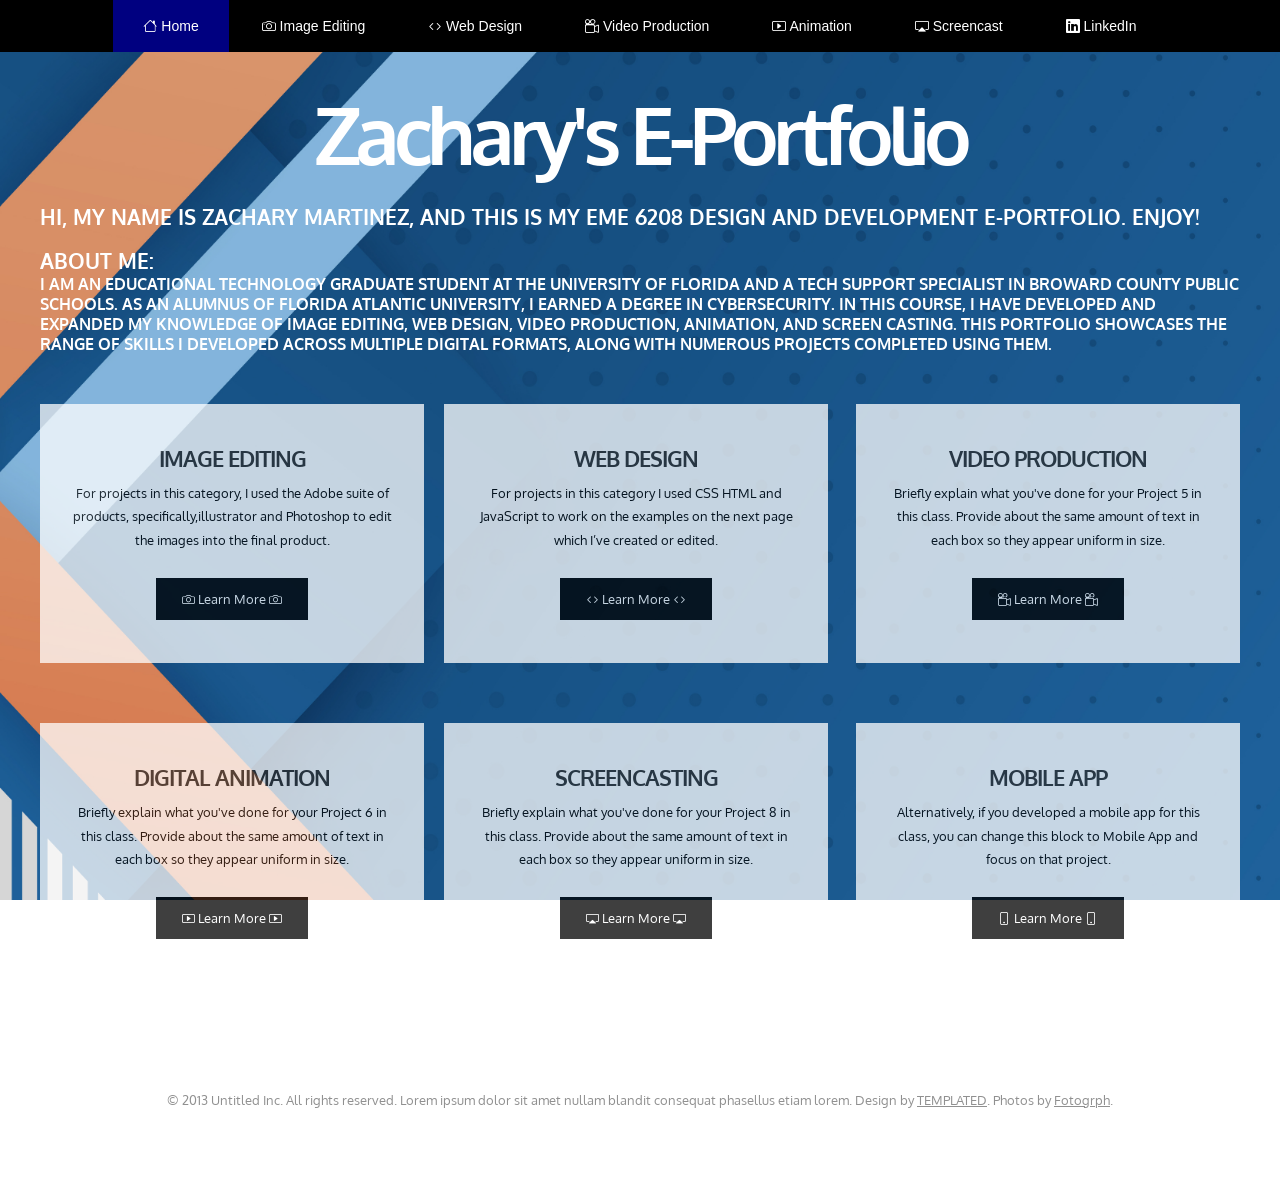
<file: index.html>
<!DOCTYPE html PUBLIC "-//W3C//DTD XHTML 1.0 Strict//EN" "http://www.w3.org/TR/xhtml1/DTD/xhtml1-strict.dtd">


<!--
Design by TEMPLATED
http://templated.co
Released for free under the Creative Commons Attribution License
Name       : Vestibule 
Description: A two-column, fixed-width design with dark color scheme.
Version    : 1.0
Released   : 20130406
-->

<!-- Comments are in ALL CAPS -->


<html xmlns="http://www.w3.org/1999/xhtml">
<head>
<meta name="keywords" content="" />
<meta name="description" content="" />
<meta http-equiv="content-type" content="text/html; charset=utf-8" />

<!-- SET THE PAGE TITLE INSIDE THE TITLE TAGS BELOW -->
<title>Zachary's E-Portfolio</title>

<link href="http://fonts.googleapis.com/css?family=Oxygen:400,700,300" rel="stylesheet" type="text/css" />
  <link rel="stylesheet" href="https://cdn.jsdelivr.net/npm/bootstrap-icons@1.13.2/font/bootstrap-icons.min.css">
<link href="style.css" rel="stylesheet" type="text/css" media="screen" />

</head>

<body>
<div id="wrapper">
<!-- START OF THE NAVIGATION SECTION.  DO NOT CHANGE ANYTHING ABOVE THIS LINE EXCEPT TO SET THE TITLE. -->


	<div id="menu-wrapper">
		<div id="menu" class="container">
			<ul>
				<!-- NAVIGATION MENU.  THERE SHOULD BE ONE LIST ITEM FOR EACH BUTTON IN YOUR NAVIGATION BAR. -->
                <!-- REPLACE THE # IN THE LINK WITH THE FILE NAME OF THE APPROPRIATE PAGE.  -->
                <li class="current_page_item"><a href="index.html"><i class="bi bi-house"></i> Home</a></li>
				<li><a href="repairIE.html"><i class="bi bi-camera"></i> Image Editing</a></li>
				<li><a href="repairWD.html"><i class="bi bi-code"></i> Web Design</a></li>
				<li><a href="repairVP.html"><i class="bi bi-camera-reels"></i> Video Production</a></li>
				<li><a href="repairANI.htmll"><i class="bi bi-play-btn"></i> Animation</a></li>
				<li><a href="screencast.html"><i class="bi bi-cast"></i> Screencast</a></li>
       			<li><a href="https://www.linkedin.com/in/zachary-martinez-782016259"><i class="bi bi-linkedin"></i> LinkedIn</a></li>
			</ul>
		</div>
	</div>
	<div id="logo" class="container">
		<!-- THIS IS WHERE YOU CUSTOMIZE THE HEADER FOR EACH PAGE. -->
        <h1>Zachary's E-Portfolio</h1>
		<!-- THIS IS WHERE YOU CUSTOMIZE THE SUBHEADER FOR EACH PAGE. -->
        <h2>Hi, my name is Zachary Martinez, and this is my EME 6208 design and development e-portfolio. Enjoy!</h2>
	</div>
	<div id="page" class="container">
		<div>
			<div class="entry">
				<!-- THIS IS WHERE YOU CUSTOMIZE THE INTRODUCTORY PARAGRAPH FOR EACH PAGE. -->
                <h2>About Me:</h2><h3>I am an educational technology graduate student at the University of Florida and a tech support specialist in Broward County Public Schools. As an alumnus of Florida Atlantic University, I earned a degree in cybersecurity. In this course, I have developed and expanded my knowledge of image editing, web design, video production, animation, and screen casting. This portfolio showcases the range of skills I developed across multiple digital formats, along with numerous projects completed using them.</h3>
			</div>
		</div>
	</div>
    
    
<!-- END OF THE NAVIGATION SECTION. -->

<!-- START OF THE CONTENT SECTION. -->

<!-- ON OTHER PAGES, LIKE THE PROJECT PAGES, YOU WILL TAKE OUT EVERYTHING BETWEEN HERE AND THE END OF THE CONTENT SECTION AND REPLACE IT WITH THE PROJECT CONTENT. -->
    
    
    
    
	<div id="three-column" class="container">
		<div class="tbox1">
			<div class="box-style">
				<div class="content">
					
					<h2>Image Editing</h2>
					<p>For projects in this category, I used the Adobe suite of products, specifically,illustrator and Photoshop to edit the images into the final product.</p>
					<a href="repairIE.html" class="button"><i class="bi bi-camera"></i> Learn More <i class="bi bi-camera"></i></a>
				</div>
			</div>
		</div>
		<div class="tbox2">
			<div class="box-style">
				<div class="content">
					<h2>Web Design</h2>
					<p>For projects in this category I used CSS HTML and JavaScript to work on the examples on the next page which I’ve created or edited.</p>
					<a href="repairWD.html" class="button"> <i class="bi bi-code"></i> Learn More <i class="bi bi-code"></i></a>
				</div>
			</div>
		</div>
		<div class="tbox3">
			<div class="box-style">
				<div class="content">
					<h2>Video Production</h2>
					<p>Briefly explain what you've done for your Project 5 in this class. Provide about the same amount of text in each box so they appear uniform in size.</p>
					<a href="repairVP.html" class="button"><i class="bi bi-camera-reels"></i> Learn More <i class="bi bi-camera-reels"></i></a>
				</div>
			</div>
		</div>
	</div>
	<div id="three-column" class="container">
		<div class="tbox1">
			<div class="box-style">
				<div class="content">
					<h2>Digital Animation</h2>
					<p>Briefly explain what you've done for your Project 6 in this class. Provide about the same amount of text in each box so they appear uniform in size.</p>
					<a href="repairANI.html" class="button"><i class="bi bi-play-btn"></i> Learn More <i class="bi bi-play-btn"></i></a>
				</div>
			</div>
		</div>
		<div class="tbox2">
			<div class="box-style">
				<div class="content">
					<h2>Screencasting</h2>
					<p>Briefly explain what you've done for your Project 8 in this class. Provide about the same amount of text in each box so they appear uniform in size.</p>
					<a href="screencast.html" class="button"><i class="bi bi-cast"></i> Learn More <i class="bi bi-cast"></i></a>
				</div>
			</div>
		</div>
		<div class="tbox3">
			<div class="box-style">
				<div class="content">
					<h2>Mobile App</h2>
					<p>Alternatively, if you developed a mobile app for this class, you can change this block to Mobile App and focus on that project.</p>
				<a href="repair.html" class="button"><i class="bi bi-phone"></i> Learn More <i class="bi bi-phone"></i></a>
				</div>
			</div>
		</div>
	</div>	
<!--<div id="three-column" class="container">
		<div class="tbox1">
			<div class="box-style">
				<div class="content">
					<h2>TBD</h2>
					<p>TBD.</p>
					<a href="repair.html" class="button">Learn More</a>
				</div>
			</div>
		</div>
    <div class="tbox2">
			<div class="box-style">
				<div class="content">
					<<h2>TBD</h2>
					<p>TBD.</p>
					<a href="repair.html" class="button">Learn More</a>
				</div>
			</div>
		</div>
  <div class="tbox3">
			<div class="box-style">
				<div class="content">
					<h2>TBD</h2>
					<p>TBD.</p>
				<a href="repair.html" class="button">Learn More</a>
				</div>
			</div>
		</div>
	</div>	
  -->
    
    
<!-- END OF THE CONTENT SECTION.  BELOW YOU CAN CUSTOMIZE YOUR FOOTER. -->
</div>

<div id="footer">
	<!-- START FOOTER -->
	<p>© 2013 Untitled Inc. All rights reserved. Lorem ipsum dolor sit amet nullam blandit consequat phasellus etiam lorem. Design by <a href="http://templated.co" rel="nofollow">TEMPLATED</a>.  Photos by <a href="http://fotogrph.com/">Fotogrph</a>.</p>
    <!-- END FOOTER -->
</div>

</body>
</html>
</file>
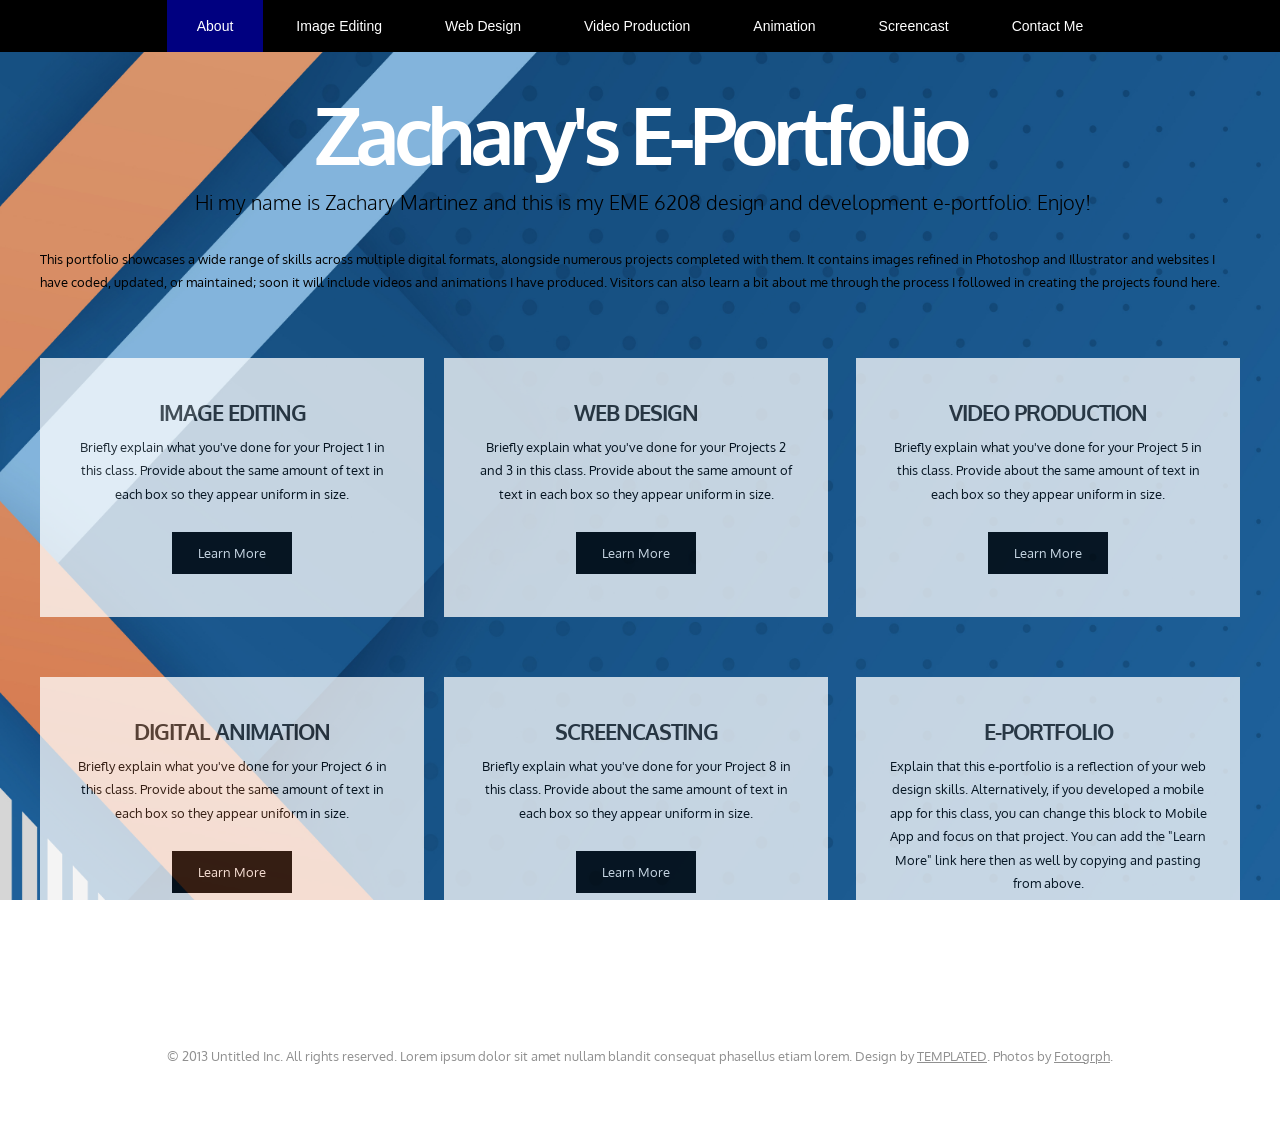
<file: index (1).html>
<!DOCTYPE html PUBLIC "-//W3C//DTD XHTML 1.0 Strict//EN" "http://www.w3.org/TR/xhtml1/DTD/xhtml1-strict.dtd">


<!--
Design by TEMPLATED
http://templated.co
Released for free under the Creative Commons Attribution License
Name       : Vestibule 
Description: A two-column, fixed-width design with dark color scheme.
Version    : 1.0
Released   : 20130406
-->

<!-- Comments are in ALL CAPS -->


<html xmlns="http://www.w3.org/1999/xhtml">
<head>
<meta name="keywords" content="" />
<meta name="description" content="" />
<meta http-equiv="content-type" content="text/html; charset=utf-8" />

<!-- SET THE PAGE TITLE INSIDE THE TITLE TAGS BELOW -->
<title>Zachary's E-Portfolio</title>

<link href="http://fonts.googleapis.com/css?family=Oxygen:400,700,300" rel="stylesheet" type="text/css" />
<link href="style.css" rel="stylesheet" type="text/css" media="screen" />
</head>

<body>
<div id="wrapper">
<!-- START OF THE NAVIGATION SECTION.  DO NOT CHANGE ANYTHING ABOVE THIS LINE EXCEPT TO SET THE TITLE. -->


	<div id="menu-wrapper">
		<div id="menu" class="container">
			<ul>
				<!-- NAVIGATION MENU.  THERE SHOULD BE ONE LIST ITEM FOR EACH BUTTON IN YOUR NAVIGATION BAR. -->
                <!-- REPLACE THE # IN THE LINK WITH THE FILE NAME OF THE APPROPRIATE PAGE.  -->
                <li class="current_page_item"><a href="index.html">About</a></li>
				<li><a href="image.html">Image Editing</a></li>
				<li><a href="web.html">Web Design</a></li>
				<li><a href="video.html">Video Production</a></li>
				<li><a href="animation.html">Animation</a></li>
				<li><a href="screencast.html">Screencast</a></li>
				<li><a href="contact.html">Contact Me</a></li>
			</ul>
		</div>
	</div>
	<div id="logo" class="container">
		<!-- THIS IS WHERE YOU CUSTOMIZE THE HEADER FOR EACH PAGE. -->
        <h1>Zachary's E-Portfolio</h1>
		<!-- THIS IS WHERE YOU CUSTOMIZE THE SUBHEADER FOR EACH PAGE. -->
        <p>Hi my name is Zachary Martinez and this is my EME 6208 design and development e-portfolio. Enjoy!</p>
	</div>
	<div id="page" class="container">
		<div>
			<div class="entry">
				<!-- THIS IS WHERE YOU CUSTOMIZE THE INTRODUCTORY PARAGRAPH FOR EACH PAGE. -->
                <p>This portfolio showcases a wide range of skills across multiple digital formats, alongside numerous projects completed with them. It contains images refined in Photoshop and Illustrator and websites I have coded, updated, or maintained; soon it will include videos and animations I have produced. Visitors can also learn a bit about me through the process I followed in creating the projects found here. </p>
			</div>
		</div>
	</div>
    
    
<!-- END OF THE NAVIGATION SECTION. -->

<!-- START OF THE CONTENT SECTION. -->

<!-- ON OTHER PAGES, LIKE THE PROJECT PAGES, YOU WILL TAKE OUT EVERYTHING BETWEEN HERE AND THE END OF THE CONTENT SECTION AND REPLACE IT WITH THE PROJECT CONTENT. -->
    
    
    
    
	<div id="three-column" class="container">
		<div class="tbox1">
			<div class="box-style">
				<div class="content">
					
					<h2>Image Editing</h2>
					<p>Briefly explain what you've done for your Project 1 in this class. Provide about the same amount of text in each box so they appear uniform in size.</p>
					<a href="image.html" class="button">Learn More</a>
				</div>
			</div>
		</div>
		<div class="tbox2">
			<div class="box-style">
				<div class="content">
					<h2>Web Design</h2>
					<p>Briefly explain what you've done for your Projects 2 and 3 in this class. Provide about the same amount of text in each box so they appear uniform in size.</p>
					<a href="web.html" class="button">Learn More</a>
				</div>
			</div>
		</div>
		<div class="tbox3">
			<div class="box-style">
				<div class="content">
					<h2>Video Production</h2>
					<p>Briefly explain what you've done for your Project 5 in this class. Provide about the same amount of text in each box so they appear uniform in size.</p>
					<a href="repair.html" class="button">Learn More</a>
				</div>
			</div>
		</div>
	</div>
	<div id="three-column" class="container">
		<div class="tbox1">
			<div class="box-style">
				<div class="content">
					<h2>Digital Animation</h2>
					<p>Briefly explain what you've done for your Project 6 in this class. Provide about the same amount of text in each box so they appear uniform in size.</p>
					<a href="repair.html" class="button">Learn More</a>
				</div>
			</div>
		</div>
		<div class="tbox2">
			<div class="box-style">
				<div class="content">
					<h2>Screencasting</h2>
					<p>Briefly explain what you've done for your Project 8 in this class. Provide about the same amount of text in each box so they appear uniform in size.</p>
					<a href="repair.html" class="button">Learn More</a>
				</div>
			</div>
		</div>
		<div class="tbox3">
			<div class="box-style">
				<div class="content">
					<h2>E-Portfolio</h2>
					<p>Explain that this e-portfolio is a reflection of your web design skills. Alternatively, if you developed a mobile app for this class, you can change this block to Mobile App and focus on that project. You can add the "Learn More" link here then as well by copying and pasting from above.</p>
				
				</div>
			</div>
		</div>
	</div>	
    
    
    
    
    
<!-- END OF THE CONTENT SECTION.  BELOW YOU CAN CUSTOMIZE YOUR FOOTER. -->
</div>

<div id="footer">
	<!-- START FOOTER -->
	<p>© 2013 Untitled Inc. All rights reserved. Lorem ipsum dolor sit amet nullam blandit consequat phasellus etiam lorem. Design by <a href="http://templated.co" rel="nofollow">TEMPLATED</a>.  Photos by <a href="http://fotogrph.com/">Fotogrph</a>.</p>
    <!-- END FOOTER -->
</div>

</body>
</html>
</file>
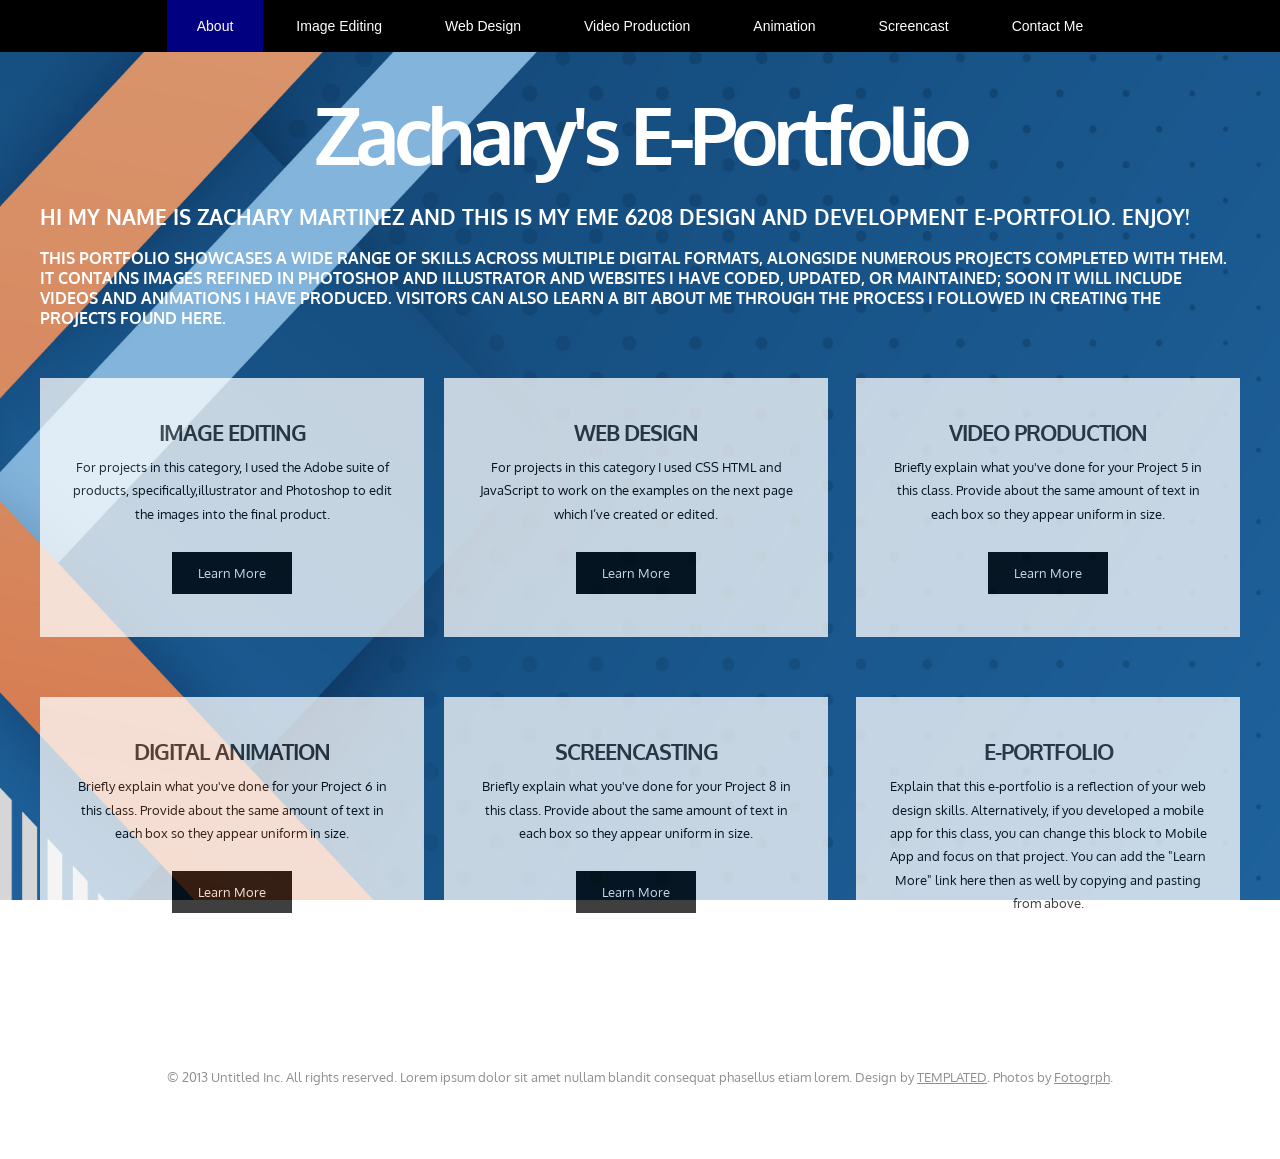
<file: index (2).html>
<!DOCTYPE html PUBLIC "-//W3C//DTD XHTML 1.0 Strict//EN" "http://www.w3.org/TR/xhtml1/DTD/xhtml1-strict.dtd">


<!--
Design by TEMPLATED
http://templated.co
Released for free under the Creative Commons Attribution License
Name       : Vestibule 
Description: A two-column, fixed-width design with dark color scheme.
Version    : 1.0
Released   : 20130406
-->

<!-- Comments are in ALL CAPS -->


<html xmlns="http://www.w3.org/1999/xhtml">
<head>
<meta name="keywords" content="" />
<meta name="description" content="" />
<meta http-equiv="content-type" content="text/html; charset=utf-8" />

<!-- SET THE PAGE TITLE INSIDE THE TITLE TAGS BELOW -->
<title>Zachary's E-Portfolio</title>

<link href="http://fonts.googleapis.com/css?family=Oxygen:400,700,300" rel="stylesheet" type="text/css" />
<link href="style.css" rel="stylesheet" type="text/css" media="screen" />
</head>

<body>
<div id="wrapper">
<!-- START OF THE NAVIGATION SECTION.  DO NOT CHANGE ANYTHING ABOVE THIS LINE EXCEPT TO SET THE TITLE. -->


	<div id="menu-wrapper">
		<div id="menu" class="container">
			<ul>
				<!-- NAVIGATION MENU.  THERE SHOULD BE ONE LIST ITEM FOR EACH BUTTON IN YOUR NAVIGATION BAR. -->
                <!-- REPLACE THE # IN THE LINK WITH THE FILE NAME OF THE APPROPRIATE PAGE.  -->
                <li class="current_page_item"><a href="index.html">About</a></li>
				<li><a href="image.html">Image Editing</a></li>
				<li><a href="web.html">Web Design</a></li>
				<li><a href="video.html">Video Production</a></li>
				<li><a href="animation.html">Animation</a></li>
				<li><a href="screencast.html">Screencast</a></li>
				<li><a href="contact.html">Contact Me</a></li>
			</ul>
		</div>
	</div>
	<div id="logo" class="container">
		<!-- THIS IS WHERE YOU CUSTOMIZE THE HEADER FOR EACH PAGE. -->
        <h1>Zachary's E-Portfolio</h1>
		<!-- THIS IS WHERE YOU CUSTOMIZE THE SUBHEADER FOR EACH PAGE. -->
        <h2>Hi my name is Zachary Martinez and this is my EME 6208 design and development e-portfolio. Enjoy!</h2>
	</div>
	<div id="page" class="container">
		<div>
			<div class="entry">
				<!-- THIS IS WHERE YOU CUSTOMIZE THE INTRODUCTORY PARAGRAPH FOR EACH PAGE. -->
                <h3>This portfolio showcases a wide range of skills across multiple digital formats, alongside numerous projects completed with them. It contains images refined in Photoshop and Illustrator and websites I have coded, updated, or maintained; soon it will include videos and animations I have produced. Visitors can also learn a bit about me through the process I followed in creating the projects found here. </h3>
			</div>
		</div>
	</div>
    
    
<!-- END OF THE NAVIGATION SECTION. -->

<!-- START OF THE CONTENT SECTION. -->

<!-- ON OTHER PAGES, LIKE THE PROJECT PAGES, YOU WILL TAKE OUT EVERYTHING BETWEEN HERE AND THE END OF THE CONTENT SECTION AND REPLACE IT WITH THE PROJECT CONTENT. -->
    
    
    
    
	<div id="three-column" class="container">
		<div class="tbox1">
			<div class="box-style">
				<div class="content">
					
					<h2>Image Editing</h2>
					<p>For projects in this category, I used the Adobe suite of products, specifically,illustrator and Photoshop to edit the images into the final product.</p>
					<a href="image.html" class="button">Learn More</a>
				</div>
			</div>
		</div>
		<div class="tbox2">
			<div class="box-style">
				<div class="content">
					<h2>Web Design</h2>
					<p>For projects in this category I used CSS HTML and JavaScript to work on the examples on the next page which I’ve created or edited.</p>
					<a href="web.html" class="button">Learn More</a>
				</div>
			</div>
		</div>
		<div class="tbox3">
			<div class="box-style">
				<div class="content">
					<h2>Video Production</h2>
					<p>Briefly explain what you've done for your Project 5 in this class. Provide about the same amount of text in each box so they appear uniform in size.</p>
					<a href="repair.html" class="button">Learn More</a>
				</div>
			</div>
		</div>
	</div>
	<div id="three-column" class="container">
		<div class="tbox1">
			<div class="box-style">
				<div class="content">
					<h2>Digital Animation</h2>
					<p>Briefly explain what you've done for your Project 6 in this class. Provide about the same amount of text in each box so they appear uniform in size.</p>
					<a href="repair.html" class="button">Learn More</a>
				</div>
			</div>
		</div>
		<div class="tbox2">
			<div class="box-style">
				<div class="content">
					<h2>Screencasting</h2>
					<p>Briefly explain what you've done for your Project 8 in this class. Provide about the same amount of text in each box so they appear uniform in size.</p>
					<a href="repair.html" class="button">Learn More</a>
				</div>
			</div>
		</div>
		<div class="tbox3">
			<div class="box-style">
				<div class="content">
					<h2>E-Portfolio</h2>
					<p>Explain that this e-portfolio is a reflection of your web design skills. Alternatively, if you developed a mobile app for this class, you can change this block to Mobile App and focus on that project. You can add the "Learn More" link here then as well by copying and pasting from above.</p>
				
				</div>
			</div>
		</div>
	</div>	
    
    
    
    
    
<!-- END OF THE CONTENT SECTION.  BELOW YOU CAN CUSTOMIZE YOUR FOOTER. -->
</div>

<div id="footer">
	<!-- START FOOTER -->
	<p>© 2013 Untitled Inc. All rights reserved. Lorem ipsum dolor sit amet nullam blandit consequat phasellus etiam lorem. Design by <a href="http://templated.co" rel="nofollow">TEMPLATED</a>.  Photos by <a href="http://fotogrph.com/">Fotogrph</a>.</p>
    <!-- END FOOTER -->
</div>

</body>
</html>
</file>
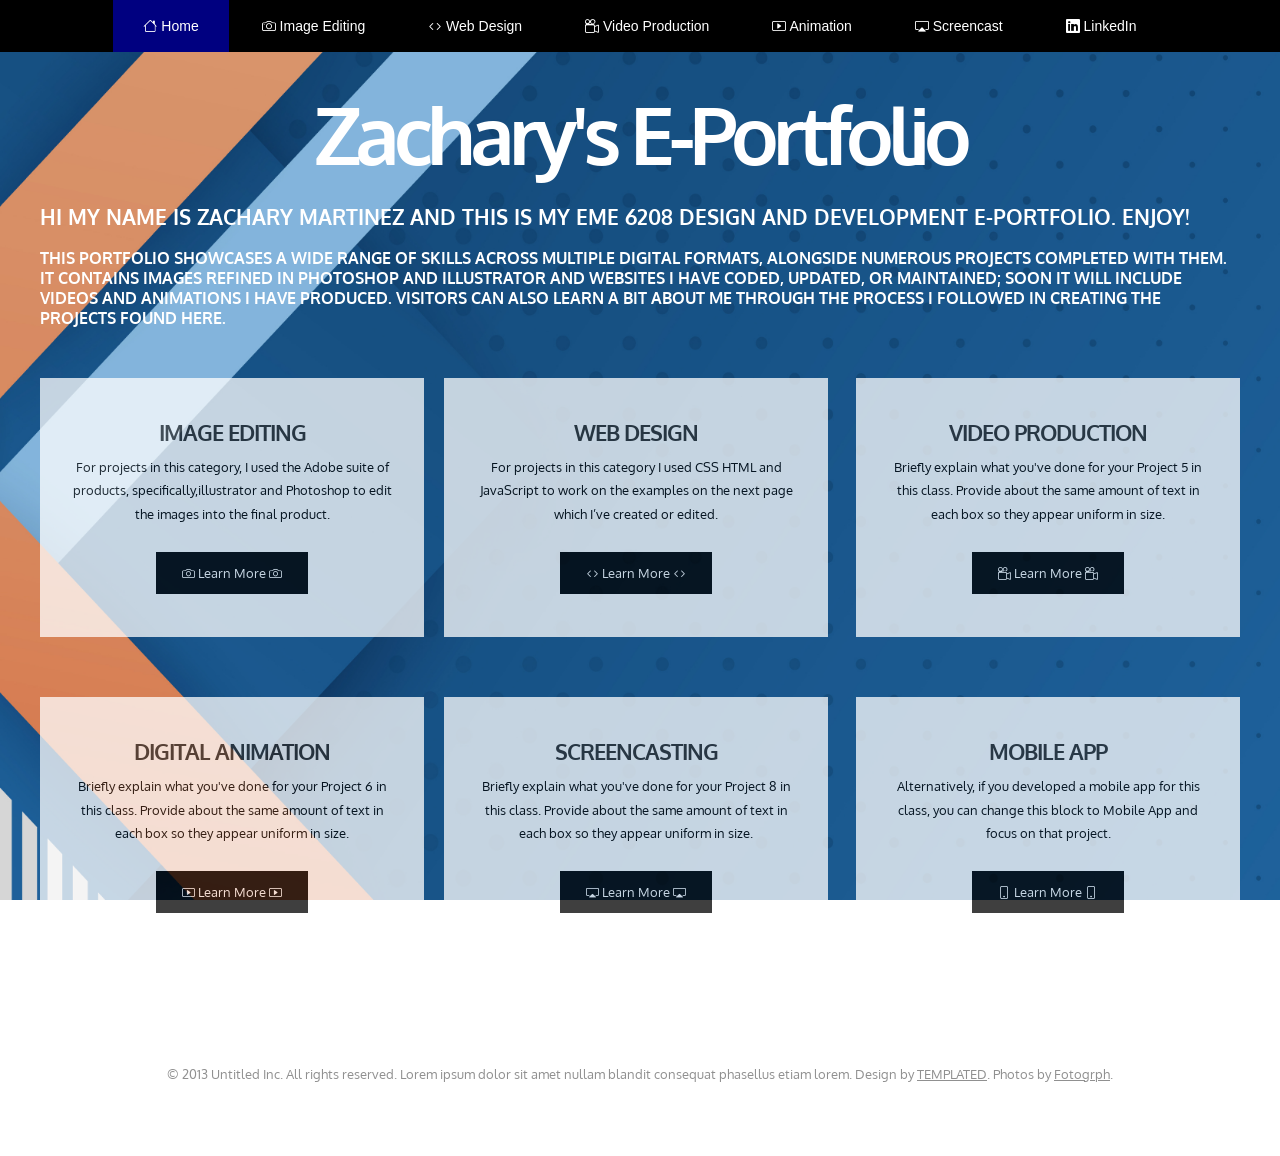
<file: index (3).html>
<!DOCTYPE html PUBLIC "-//W3C//DTD XHTML 1.0 Strict//EN" "http://www.w3.org/TR/xhtml1/DTD/xhtml1-strict.dtd">


<!--
Design by TEMPLATED
http://templated.co
Released for free under the Creative Commons Attribution License
Name       : Vestibule 
Description: A two-column, fixed-width design with dark color scheme.
Version    : 1.0
Released   : 20130406
-->

<!-- Comments are in ALL CAPS -->


<html xmlns="http://www.w3.org/1999/xhtml">
<head>
<meta name="keywords" content="" />
<meta name="description" content="" />
<meta http-equiv="content-type" content="text/html; charset=utf-8" />

<!-- SET THE PAGE TITLE INSIDE THE TITLE TAGS BELOW -->
<title>Zachary's E-Portfolio</title>

<link href="http://fonts.googleapis.com/css?family=Oxygen:400,700,300" rel="stylesheet" type="text/css" />
  <link rel="stylesheet" href="https://cdn.jsdelivr.net/npm/bootstrap-icons@1.13.2/font/bootstrap-icons.min.css">
<link href="style.css" rel="stylesheet" type="text/css" media="screen" />

</head>

<body>
<div id="wrapper">
<!-- START OF THE NAVIGATION SECTION.  DO NOT CHANGE ANYTHING ABOVE THIS LINE EXCEPT TO SET THE TITLE. -->


	<div id="menu-wrapper">
		<div id="menu" class="container">
			<ul>
				<!-- NAVIGATION MENU.  THERE SHOULD BE ONE LIST ITEM FOR EACH BUTTON IN YOUR NAVIGATION BAR. -->
                <!-- REPLACE THE # IN THE LINK WITH THE FILE NAME OF THE APPROPRIATE PAGE.  -->
                <li class="current_page_item"><a href="index.html"><i class="bi bi-house"></i> Home</a></li>
				<li><a href="image.html"><i class="bi bi-camera"></i> Image Editing</a></li>
				<li><a href="web.html"><i class="bi bi-code"></i> Web Design</a></li>
				<li><a href="repairVP.html"><i class="bi bi-camera-reels"></i> Video Production</a></li>
				<li><a href="repairANI.htmll"><i class="bi bi-play-btn"></i> Animation</a></li>
				<li><a href="repairSC.html"><i class="bi bi-cast"></i> Screencast</a></li>
        <li><a href="www.linkedin.com/in/zachary-martinez-782016259"><i class="bi bi-linkedin"></i> LinkedIn</a></li>
        <!--<li><a href="contact.html"><i class="bi bi-envelope-at"></i> Contact Me</a></li>-->
			</ul>
		</div>
	</div>
	<div id="logo" class="container">
		<!-- THIS IS WHERE YOU CUSTOMIZE THE HEADER FOR EACH PAGE. -->
        <h1>Zachary's E-Portfolio</h1>
		<!-- THIS IS WHERE YOU CUSTOMIZE THE SUBHEADER FOR EACH PAGE. -->
        <h2>Hi my name is Zachary Martinez and this is my EME 6208 design and development e-portfolio. Enjoy!</h2>
	</div>
	<div id="page" class="container">
		<div>
			<div class="entry">
				<!-- THIS IS WHERE YOU CUSTOMIZE THE INTRODUCTORY PARAGRAPH FOR EACH PAGE. -->
                <h3>This portfolio showcases a wide range of skills across multiple digital formats, alongside numerous projects completed with them. It contains images refined in Photoshop and Illustrator and websites I have coded, updated, or maintained; soon it will include videos and animations I have produced. Visitors can also learn a bit about me through the process I followed in creating the projects found here. </h3>
			</div>
		</div>
	</div>
    
    
<!-- END OF THE NAVIGATION SECTION. -->

<!-- START OF THE CONTENT SECTION. -->

<!-- ON OTHER PAGES, LIKE THE PROJECT PAGES, YOU WILL TAKE OUT EVERYTHING BETWEEN HERE AND THE END OF THE CONTENT SECTION AND REPLACE IT WITH THE PROJECT CONTENT. -->
    
    
    
    
	<div id="three-column" class="container">
		<div class="tbox1">
			<div class="box-style">
				<div class="content">
					
					<h2>Image Editing</h2>
					<p>For projects in this category, I used the Adobe suite of products, specifically,illustrator and Photoshop to edit the images into the final product.</p>
					<a href="image.html" class="button"><i class="bi bi-camera"></i> Learn More <i class="bi bi-camera"></i></a>
				</div>
			</div>
		</div>
		<div class="tbox2">
			<div class="box-style">
				<div class="content">
					<h2>Web Design</h2>
					<p>For projects in this category I used CSS HTML and JavaScript to work on the examples on the next page which I’ve created or edited.</p>
					<a href="web.html" class="button"> <i class="bi bi-code"></i> Learn More <i class="bi bi-code"></i></a>
				</div>
			</div>
		</div>
		<div class="tbox3">
			<div class="box-style">
				<div class="content">
					<h2>Video Production</h2>
					<p>Briefly explain what you've done for your Project 5 in this class. Provide about the same amount of text in each box so they appear uniform in size.</p>
					<a href="repair.html" class="button"><i class="bi bi-camera-reels"></i> Learn More <i class="bi bi-camera-reels"></i></a>
				</div>
			</div>
		</div>
	</div>
	<div id="three-column" class="container">
		<div class="tbox1">
			<div class="box-style">
				<div class="content">
					<h2>Digital Animation</h2>
					<p>Briefly explain what you've done for your Project 6 in this class. Provide about the same amount of text in each box so they appear uniform in size.</p>
					<a href="repair.html" class="button"><i class="bi bi-play-btn"></i> Learn More <i class="bi bi-play-btn"></i></a>
				</div>
			</div>
		</div>
		<div class="tbox2">
			<div class="box-style">
				<div class="content">
					<h2>Screencasting</h2>
					<p>Briefly explain what you've done for your Project 8 in this class. Provide about the same amount of text in each box so they appear uniform in size.</p>
					<a href="repair.html" class="button"><i class="bi bi-cast"></i> Learn More <i class="bi bi-cast"></i></a>
				</div>
			</div>
		</div>
		<div class="tbox3">
			<div class="box-style">
				<div class="content">
					<h2>Mobile App</h2>
					<p>Alternatively, if you developed a mobile app for this class, you can change this block to Mobile App and focus on that project.</p>
				<a href="repair.html" class="button"><i class="bi bi-phone"></i> Learn More <i class="bi bi-phone"></i></a>
				</div>
			</div>
		</div>
	</div>	
<!--<div id="three-column" class="container">
		<div class="tbox1">
			<div class="box-style">
				<div class="content">
					<h2>TBD</h2>
					<p>TBD.</p>
					<a href="repair.html" class="button">Learn More</a>
				</div>
			</div>
		</div>
    <div class="tbox2">
			<div class="box-style">
				<div class="content">
					<<h2>TBD</h2>
					<p>TBD.</p>
					<a href="repair.html" class="button">Learn More</a>
				</div>
			</div>
		</div>
  <div class="tbox3">
			<div class="box-style">
				<div class="content">
					<h2>TBD</h2>
					<p>TBD.</p>
				<a href="repair.html" class="button">Learn More</a>
				</div>
			</div>
		</div>
	</div>	
  -->
    
    
<!-- END OF THE CONTENT SECTION.  BELOW YOU CAN CUSTOMIZE YOUR FOOTER. -->
</div>

<div id="footer">
	<!-- START FOOTER -->
	<p>© 2013 Untitled Inc. All rights reserved. Lorem ipsum dolor sit amet nullam blandit consequat phasellus etiam lorem. Design by <a href="http://templated.co" rel="nofollow">TEMPLATED</a>.  Photos by <a href="http://fotogrph.com/">Fotogrph</a>.</p>
    <!-- END FOOTER -->
</div>

</body>
</html>
</file>
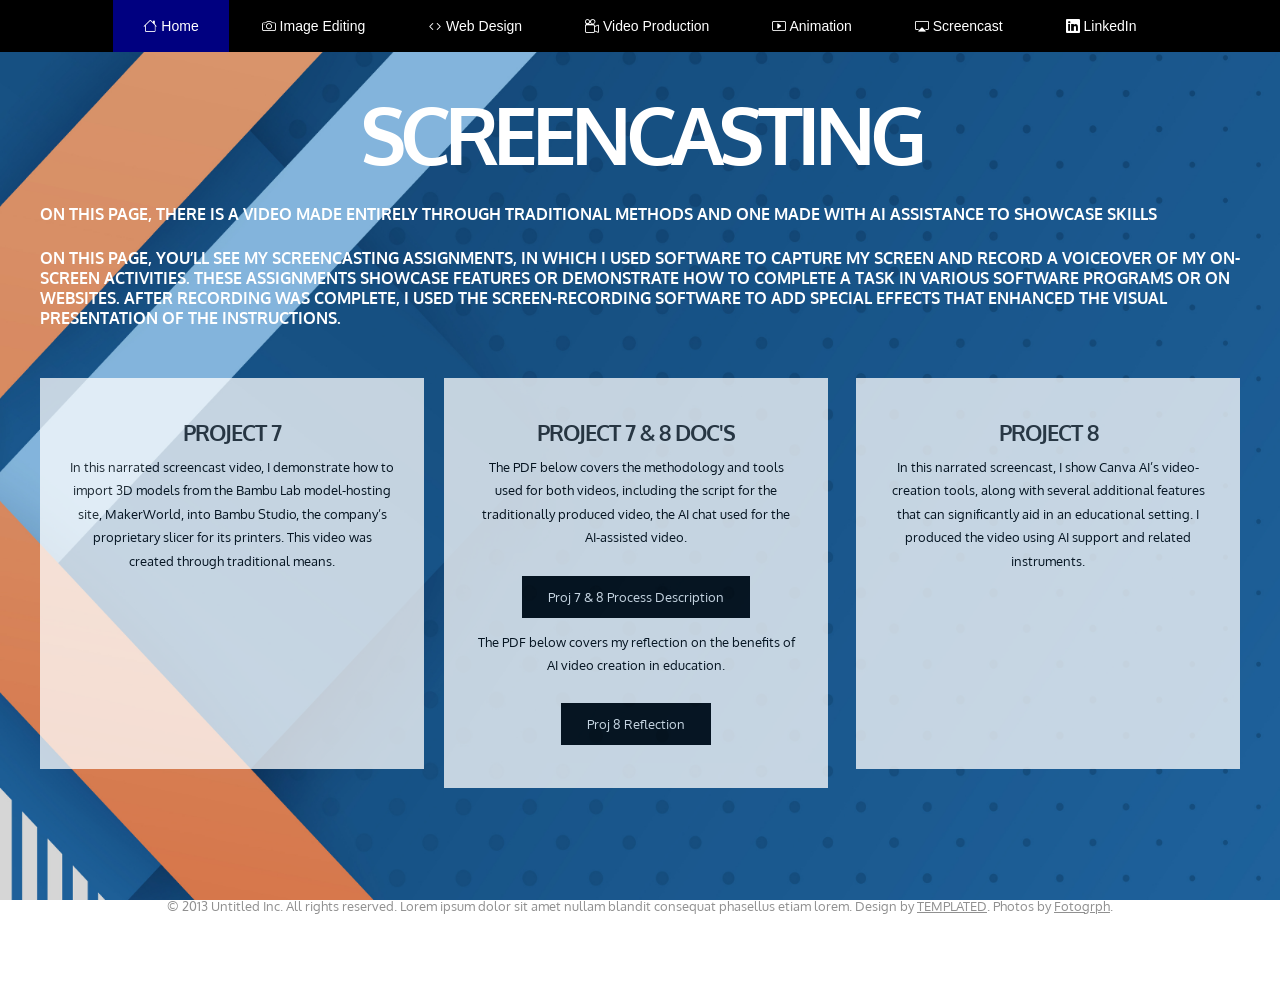
<file: screencast (1).html>
<!DOCTYPE html PUBLIC "-//W3C//DTD XHTML 1.0 Strict//EN" "http://www.w3.org/TR/xhtml1/DTD/xhtml1-strict.dtd">


<!--
Design by TEMPLATED
http://templated.co
Released for free under the Creative Commons Attribution License
Name       : Vestibule 
Description: A two-column, fixed-width design with dark color scheme.
Version    : 1.0
Released   : 20130406
-->

<!-- Comments are in ALL CAPS -->


<html xmlns="http://www.w3.org/1999/xhtml">
<head>
<meta name="keywords" content="" />
<meta name="description" content="" />
<meta http-equiv="content-type" content="text/html; charset=utf-8" />

<!-- SET THE PAGE TITLE INSIDE THE TITLE TAGS BELOW -->
<title>Zachary's E-Portfolio</title>

<link href="http://fonts.googleapis.com/css?family=Oxygen:400,700,300" rel="stylesheet" type="text/css" />
  <link rel="stylesheet" href="https://cdn.jsdelivr.net/npm/bootstrap-icons@1.13.2/font/bootstrap-icons.min.css">
<link href="style.css" rel="stylesheet" type="text/css" media="screen" />

</head>

<body>
<div id="wrapper">
<!-- START OF THE NAVIGATION SECTION.  DO NOT CHANGE ANYTHING ABOVE THIS LINE EXCEPT TO SET THE TITLE. -->


	<div id="menu-wrapper">
		<div id="menu" class="container">
			<ul>
				<!-- NAVIGATION MENU.  THERE SHOULD BE ONE LIST ITEM FOR EACH BUTTON IN YOUR NAVIGATION BAR. -->
                <!-- REPLACE THE # IN THE LINK WITH THE FILE NAME OF THE APPROPRIATE PAGE.  -->
                <li class="current_page_item"><a href="index.html"><i class="bi bi-house"></i> Home</a></li>
				<li><a href="image.html"><i class="bi bi-camera"></i> Image Editing</a></li>
				<li><a href="web.html"><i class="bi bi-code"></i> Web Design</a></li>
				<li><a href="repairVP.html"><i class="bi bi-camera-reels"></i> Video Production</a></li>
				<li><a href="repairANI.htmll"><i class="bi bi-play-btn"></i> Animation</a></li>
				<li><a href="repairSC.html"><i class="bi bi-cast"></i> Screencast</a></li>
        <li><a href="www.linkedin.com/in/zachary-martinez-782016259"><i class="bi bi-linkedin"></i> LinkedIn</a></li>
        <!--<li><a href="contact.html"><i class="bi bi-envelope-at"></i> Contact Me</a></li>-->
			</ul>
		</div>
	</div>
	<div id="logo" class="container">
		<!-- THIS IS WHERE YOU CUSTOMIZE THE HEADER FOR EACH PAGE. -->
        <h1>SCREENCASTING</h1>
		<!-- THIS IS WHERE YOU CUSTOMIZE THE SUBHEADER FOR EACH PAGE. -->
        <h3>On this page, there is a video made entirely through traditional methods and one made with AI assistance to showcase skills acquired from using both methods.</h3>
	</div>
	<div id="page" class="container">
		<div>
			<div class="entry">
				<!-- THIS IS WHERE YOU CUSTOMIZE THE INTRODUCTORY PARAGRAPH FOR EACH PAGE. -->
                <h3>On this page, you’ll see my screencasting assignments, in which I used software to capture my screen and record a voiceover of my on-screen activities. These assignments showcase features or demonstrate how to complete a task in various software programs or on websites. After recording was complete, I used the screen-recording software to add special effects that enhanced the visual presentation of the instructions.  </h3>
			</div>
		</div>
	</div>
    
    
<!-- END OF THE NAVIGATION SECTION. -->

<!-- START OF THE CONTENT SECTION. -->

<!-- ON OTHER PAGES, LIKE THE PROJECT PAGES, YOU WILL TAKE OUT EVERYTHING BETWEEN HERE AND THE END OF THE CONTENT SECTION AND REPLACE IT WITH THE PROJECT CONTENT. -->
    
    
    
    
	<div id="three-column" class="container">
		<div class="tbox1">
			<div class="box-style">
				<div class="content">
					
					<h2>Project 7</h2>
					<p>In this narrated screencast video, I demonstrate how to import 3D models from the Bambu Lab model-hosting site, MakerWorld, into Bambu Studio, the company’s proprietary slicer for its printers. This video was created through traditional means.</p>
					<iframe src="https://www.youtube.com/embed/4UY__Zai-2s?si=kMxewzfqw9o9nmct" title="YouTube video player" frameborder="0" allow="accelerometer; autoplay; clipboard-write; encrypted-media; gyroscope; picture-in-picture; web-share" referrerpolicy="strict-origin-when-cross-origin" allowfullscreen></iframe>
				</div>
			</div>
		</div>
		<div class="tbox2">
			<div class="box-style">
				<div class="content">
					<h2>Project 7 & 8 Doc's</h2>
					<p>The PDF below covers the methodology and tools used for both videos, including the script for the traditionally produced video, the AI chat used for the AI-assisted video.</p>
					<a href="Project 7 & 8 Process Description and Prompt Dialogue.pdf" class="button">  Proj 7 & 8 Process Description</a>
          <p>The PDF below covers my reflection on the benefits of AI video creation in education.</p>
          <a href="Project 8 Reflection.pdf" class="button">  Proj 8 Reflection</a>
				</div>
			</div>
		</div>
		<div class="tbox3">
			<div class="box-style">
				<div class="content">
					<h2>Project 8</h2>
					<p>In this narrated screencast, I show Canva AI’s video-creation tools, along with several additional features that can significantly aid in an educational setting. I produced the video using AI support and related instruments.</p>
					<iframe src="https://www.youtube.com/embed/LGXFBKcdHkE?si=GPFUq1vcvYC8bU9z" title="YouTube video player" frameborder="0" allow="accelerometer; autoplay; clipboard-write; encrypted-media; gyroscope; picture-in-picture; web-share" referrerpolicy="strict-origin-when-cross-origin" allowfullscreen></iframe>
				</div>
			</div>
		</div>
	</div>
	
<!--<div id="three-column" class="container">
		<div class="tbox1">
			<div class="box-style">
				<div class="content">
					<h2>TBD</h2>
					<p>TBD.</p>
					<a href="repair.html" class="button">Learn More</a>
				</div>
			</div>
		</div>
    <div class="tbox2">
			<div class="box-style">
				<div class="content">
					<<h2>TBD</h2>
					<p>TBD.</p>
					<a href="repair.html" class="button">Learn More</a>
				</div>
			</div>
		</div>
  <div class="tbox3">
			<div class="box-style">
				<div class="content">
					<h2>TBD</h2>
					<p>TBD.</p>
				<a href="repair.html" class="button">Learn More</a>
				</div>
			</div>
		</div>
	</div>	
  -->
    
    
<!-- END OF THE CONTENT SECTION.  BELOW YOU CAN CUSTOMIZE YOUR FOOTER. -->
</div>

<div id="footer">
	<!-- START FOOTER -->
	<p>© 2013 Untitled Inc. All rights reserved. Lorem ipsum dolor sit amet nullam blandit consequat phasellus etiam lorem. Design by <a href="http://templated.co" rel="nofollow">TEMPLATED</a>.  Photos by <a href="http://fotogrph.com/">Fotogrph</a>.</p>
    <!-- END FOOTER -->
</div>

</body>
</html>
</file>
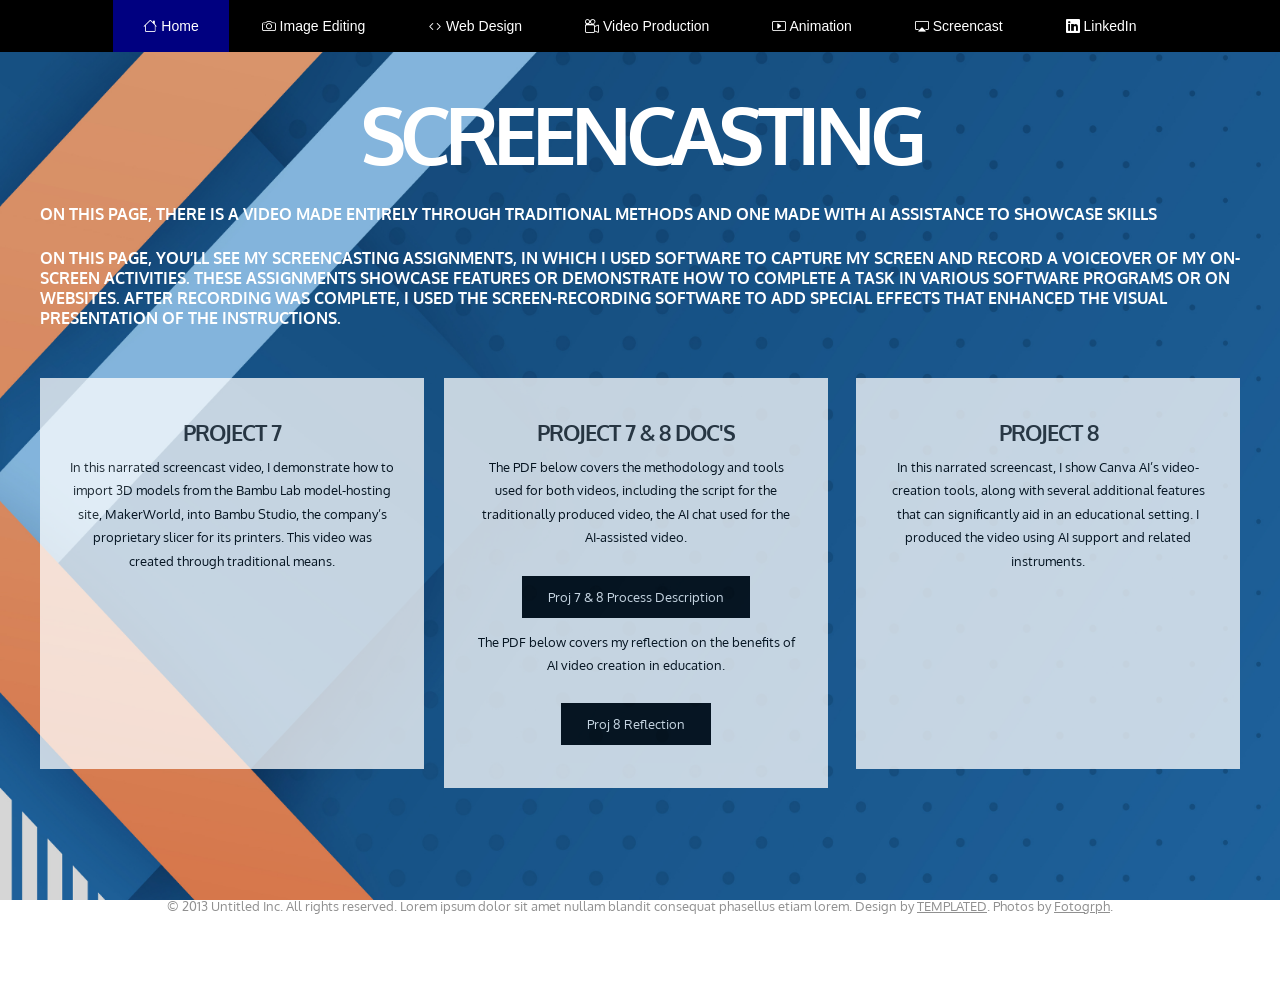
<file: screencast.html>
<!DOCTYPE html PUBLIC "-//W3C//DTD XHTML 1.0 Strict//EN" "http://www.w3.org/TR/xhtml1/DTD/xhtml1-strict.dtd">


<!--
Design by TEMPLATED
http://templated.co
Released for free under the Creative Commons Attribution License
Name       : Vestibule 
Description: A two-column, fixed-width design with dark color scheme.
Version    : 1.0
Released   : 20130406
-->

<!-- Comments are in ALL CAPS -->


<html xmlns="http://www.w3.org/1999/xhtml">
<head>
<meta name="keywords" content="" />
<meta name="description" content="" />
<meta http-equiv="content-type" content="text/html; charset=utf-8" />

<!-- SET THE PAGE TITLE INSIDE THE TITLE TAGS BELOW -->
<title>Zachary's E-Portfolio</title>

<link href="http://fonts.googleapis.com/css?family=Oxygen:400,700,300" rel="stylesheet" type="text/css" />
  <link rel="stylesheet" href="https://cdn.jsdelivr.net/npm/bootstrap-icons@1.13.2/font/bootstrap-icons.min.css">
<link href="style.css" rel="stylesheet" type="text/css" media="screen" />

</head>

<body>
<div id="wrapper">
<!-- START OF THE NAVIGATION SECTION.  DO NOT CHANGE ANYTHING ABOVE THIS LINE EXCEPT TO SET THE TITLE. -->


	<div id="menu-wrapper">
		<div id="menu" class="container">
			<ul>
				<!-- NAVIGATION MENU.  THERE SHOULD BE ONE LIST ITEM FOR EACH BUTTON IN YOUR NAVIGATION BAR. -->
                <!-- REPLACE THE # IN THE LINK WITH THE FILE NAME OF THE APPROPRIATE PAGE.  -->
                <li class="current_page_item"><a href="index.html"><i class="bi bi-house"></i> Home</a></li>
				<li><a href="image.html"><i class="bi bi-camera"></i> Image Editing</a></li>
				<li><a href="web.html"><i class="bi bi-code"></i> Web Design</a></li>
				<li><a href="repairVP.html"><i class="bi bi-camera-reels"></i> Video Production</a></li>
				<li><a href="repairANI.htmll"><i class="bi bi-play-btn"></i> Animation</a></li>
				<li><a href="repairSC.html"><i class="bi bi-cast"></i> Screencast</a></li>
        <li><a href="www.linkedin.com/in/zachary-martinez-782016259"><i class="bi bi-linkedin"></i> LinkedIn</a></li>
        <!--<li><a href="contact.html"><i class="bi bi-envelope-at"></i> Contact Me</a></li>-->
			</ul>
		</div>
	</div>
	<div id="logo" class="container">
		<!-- THIS IS WHERE YOU CUSTOMIZE THE HEADER FOR EACH PAGE. -->
        <h1>SCREENCASTING</h1>
		<!-- THIS IS WHERE YOU CUSTOMIZE THE SUBHEADER FOR EACH PAGE. -->
        <h3>On this page, there is a video made entirely through traditional methods and one made with AI assistance to showcase skills acquired from using both methods.</h3>
	</div>
	<div id="page" class="container">
		<div>
			<div class="entry">
				<!-- THIS IS WHERE YOU CUSTOMIZE THE INTRODUCTORY PARAGRAPH FOR EACH PAGE. -->
                <h3>On this page, you’ll see my screencasting assignments, in which I used software to capture my screen and record a voiceover of my on-screen activities. These assignments showcase features or demonstrate how to complete a task in various software programs or on websites. After recording was complete, I used the screen-recording software to add special effects that enhanced the visual presentation of the instructions.  </h3>
			</div>
		</div>
	</div>
    
    
<!-- END OF THE NAVIGATION SECTION. -->

<!-- START OF THE CONTENT SECTION. -->

<!-- ON OTHER PAGES, LIKE THE PROJECT PAGES, YOU WILL TAKE OUT EVERYTHING BETWEEN HERE AND THE END OF THE CONTENT SECTION AND REPLACE IT WITH THE PROJECT CONTENT. -->
    
    
    
    
	<div id="three-column" class="container">
		<div class="tbox1">
			<div class="box-style">
				<div class="content">
					
					<h2>Project 7</h2>
					<p>In this narrated screencast video, I demonstrate how to import 3D models from the Bambu Lab model-hosting site, MakerWorld, into Bambu Studio, the company’s proprietary slicer for its printers. This video was created through traditional means.</p>
					<iframe src="https://www.youtube.com/embed/4UY__Zai-2s?si=kMxewzfqw9o9nmct" title="YouTube video player" frameborder="0" allow="accelerometer; autoplay; clipboard-write; encrypted-media; gyroscope; picture-in-picture; web-share" referrerpolicy="strict-origin-when-cross-origin" allowfullscreen></iframe>
				</div>
			</div>
		</div>
		<div class="tbox2">
			<div class="box-style">
				<div class="content">
					<h2>Project 7 & 8 Doc's</h2>
					<p>The PDF below covers the methodology and tools used for both videos, including the script for the traditionally produced video, the AI chat used for the AI-assisted video.</p>
					<a href="Project 7 & 8 Process Description and Prompt Dialogue.pdf" class="button">  Proj 7 & 8 Process Description</a>
          <p>The PDF below covers my reflection on the benefits of AI video creation in education.</p>
          <a href="Project 8 Reflection.pdf" class="button">  Proj 8 Reflection</a>
				</div>
			</div>
		</div>
		<div class="tbox3">
			<div class="box-style">
				<div class="content">
					<h2>Project 8</h2>
					<p>In this narrated screencast, I show Canva AI’s video-creation tools, along with several additional features that can significantly aid in an educational setting. I produced the video using AI support and related instruments.</p>
					<iframe src="https://www.youtube.com/embed/LGXFBKcdHkE?si=GPFUq1vcvYC8bU9z" title="YouTube video player" frameborder="0" allow="accelerometer; autoplay; clipboard-write; encrypted-media; gyroscope; picture-in-picture; web-share" referrerpolicy="strict-origin-when-cross-origin" allowfullscreen></iframe>
				</div>
			</div>
		</div>
	</div>
	
<!--<div id="three-column" class="container">
		<div class="tbox1">
			<div class="box-style">
				<div class="content">
					<h2>TBD</h2>
					<p>TBD.</p>
					<a href="repair.html" class="button">Learn More</a>
				</div>
			</div>
		</div>
    <div class="tbox2">
			<div class="box-style">
				<div class="content">
					<<h2>TBD</h2>
					<p>TBD.</p>
					<a href="repair.html" class="button">Learn More</a>
				</div>
			</div>
		</div>
  <div class="tbox3">
			<div class="box-style">
				<div class="content">
					<h2>TBD</h2>
					<p>TBD.</p>
				<a href="repair.html" class="button">Learn More</a>
				</div>
			</div>
		</div>
	</div>	
  -->
    
    
<!-- END OF THE CONTENT SECTION.  BELOW YOU CAN CUSTOMIZE YOUR FOOTER. -->
</div>

<div id="footer">
	<!-- START FOOTER -->
	<p>© 2013 Untitled Inc. All rights reserved. Lorem ipsum dolor sit amet nullam blandit consequat phasellus etiam lorem. Design by <a href="http://templated.co" rel="nofollow">TEMPLATED</a>.  Photos by <a href="http://fotogrph.com/">Fotogrph</a>.</p>
    <!-- END FOOTER -->
</div>

</body>
</html>
</file>
<file: style.css>
/* https://getbootstrap.com/docs/6.0/components/button/ */
/*
Design by TEMPLATED
http://templated.co
Released for free under the Creative Commons Attribution License
*/

body {
	background-image: url("Background.jpeg");
  	background-repeat: no-repeat;
 	background-position: center;
  	background-attachment: fixed;
  	background-size: cover;
	margin: 0;
	padding: 0;
	font-family: 'Oxygen', sans-serif;
	font-size: 13px;
	color: #8A8985;
}

h1, h2, h3 {
	margin: 0;
	padding: 0;
	text-transform: uppercase;
	font-weight: 300;
	color: black;
}

h1 {
	font-size: 2em;
	font-weight: bold;
  color: white;
}

h2 {
	font-size: 1.6em;
  font-weight: bold;
  color: white;
}

h3 {
	font-size: 1.2em;
  font-weight: bold;
  color: white;
}

p, ul, ol {
	margin-top: 0;
	line-height: 180%;
  color: black;
}

ul, ol {
}

a {
	text-decoration: none;
	color: #5BA689;
}

a:hover {
}

#wrapper {
	overflow: hidden;

}

.container {
	width: 1200px;
	margin: 0px auto;
}

/* Header */

#header-wrapper {
	overflow: hidden;
	height: 600px;
}

#header {
	width: 960px;
	height: 200px;
	margin: 0 auto;
	padding: 0px 20px;
}

/* Logo */

#logo {
	overflow: hidden;
	height: 150px;
}

#logo h1, #logo p {
	text-align: center;
}

#logo h1 {
	padding: 5px 0px 20px 0px;
	letter-spacing: -6px;
	text-transform: capitalize;
	font-size: 80px;
}

#logo p {
	margin-top: -20px;
	padding: 0px 0px 0px 5px;
	font-size: 20px;
	font-weight: 300;
	color: black;
}

#logo p a {
	color: #696969;
}

#logo a {
	border: none;
	background: none;
	text-decoration: none;
	color: #3C342E;
}


/* Menu */

#menu-wrapper {
	overflow: hidden;
	height: 52px;
	margin-bottom: 2em;
	background: #000000;
}

#menu {
	overflow: hidden;
	height: 52px;
}

#menu ul {
	margin: 0;
	padding: 0px 0px 0px 0px;
	list-style: none;
	line-height: normal;
	text-align: center;
}

#menu li {
	display: inline-block;
}

#menu a {
	display: block;
	padding: 0px 30px;
	line-height: 52px;
	border: none;
	text-decoration: none;
	text-align: center;
	font-family: 'Oswald', sans-serif;
	font-size: 14px;
	font-weight: 300;
	color: #FFFFFF;
}

#menu a:hover, #menu .current_page_item a {
	background: NAVY;
	text-decoration: none;
	color: #FFFFFF;
}

#menu .current_page_item a {
}

/* Page */

#page {
	overflow: hidden;
	padding: 20px 20px 40px 20px;
}

/* Content */

#content {
	float: left;
	width: 752px;
	padding: 0px 0px 0px 0px;
}


/* Footer */

#footer {
	height: 100px;
	margin: 0 auto;
	padding: 50px 0px 0px 0px;
}

#footer p {
	margin: 0;
	padding-top: 10px;
	line-height: normal;
	text-align: center;
	text-shadow: 1px 1px 0px #FFFFFF;
	color: #909090;
}

#footer a {
	text-decoration: underline;
	color: #909090;
}

#footer a:hover {
	text-decoration: none;
	color: #383838;
}

.box1 {
	overflow: hidden;
	height: 300px;
	background: url(images/img04.jpg) no-repeat center bottom;
}


/* Three Column Content */

#three-column {
	overflow: hidden;
	padding: 10px 0px 50px 0px;
}

#three-column .tbox1 {
	float: left;
	width: 384px;
	margin-right: 20px;
}

#three-column .tbox2 {
	float: left;
	width: 384px;
}

#three-column .tbox3 {
	float: right;
	width: 384px;
}

.box-style {
	background: #FFFFFF;
	text-align: center;
  opacity:.75;
}

.box-style h2 {
	padding: 10px 0px;
	letter-spacing: -1px;
	font-size: 22px;
	color: #2D2D2D;
}

.box-style .content {
	overflow: hidden;
	width: 324px;
	padding: 30px;
}

.button
{
	display: inline-block;
	margin: 1em 0em;
	background: #000;
	padding: 1em 2em;
	color: #FFFFFF;
}
</file>
